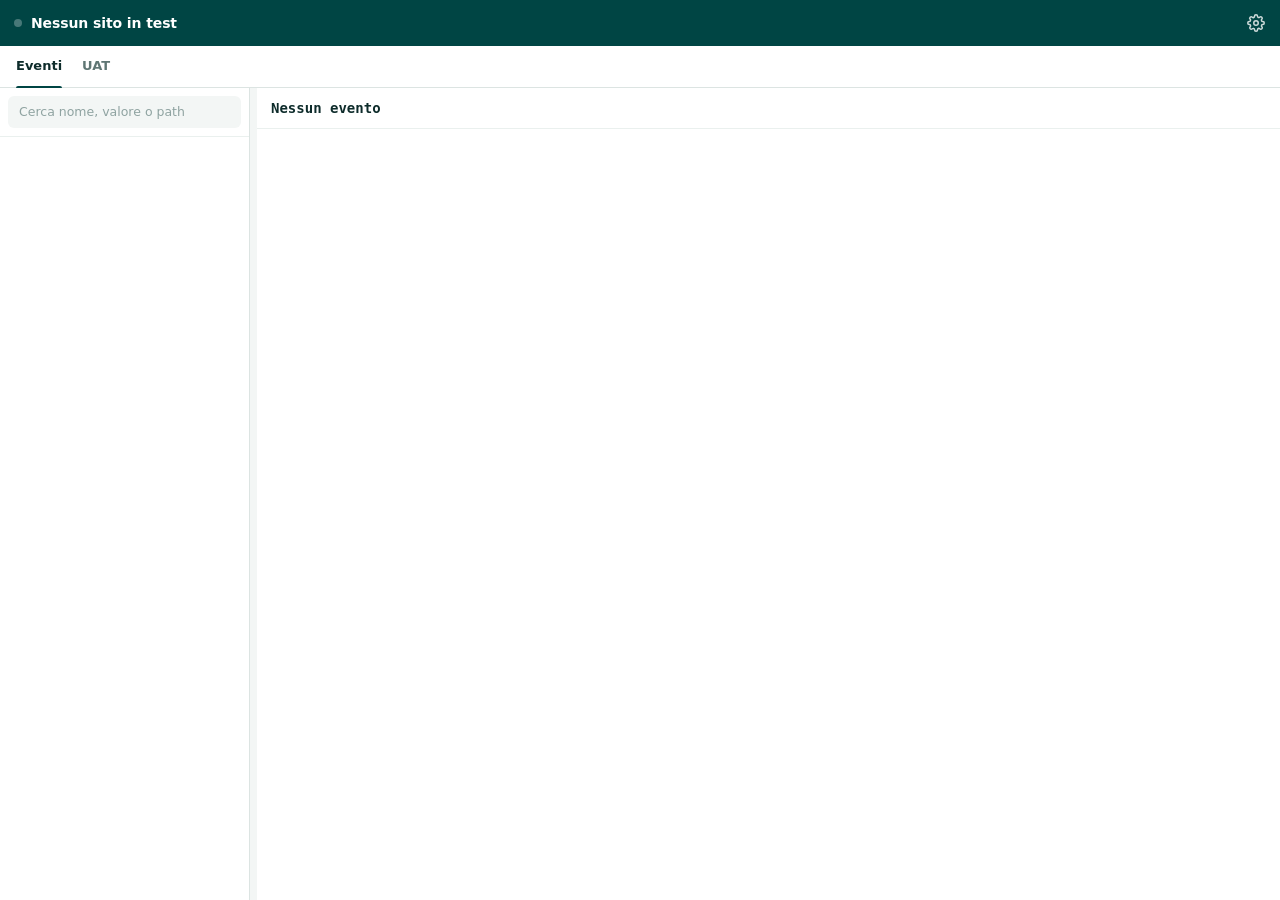
<file: index.html>
<!DOCTYPE html>
<html lang="it">
  <head>
    <meta charset="UTF-8" />
    <meta name="viewport" content="width=device-width, initial-scale=1.0" />
    <title>DataLayer Checker Revamp</title>
    <script src="scripts/popupboot.js"></script>
    <link rel="stylesheet" href="gstyle.css" />
  </head>
  <body>
    <div class="app">
      <header class="app-header">
        <div id="target-bar" class="target">
          <span class="target-dot" aria-hidden="true"></span>
          <button id="target-host" class="target-host" type="button">Nessun sito in test</button>
          <span id="injector-chip" class="status-dot is-hidden" role="status" aria-label="Stato del container iniettato"></span>
          <button id="target-unpin" class="target-unpin is-hidden" type="button" title="Chiudi la sessione: smetti di testare e azzera gli eventi raccolti" aria-label="Chiudi la sessione">
            <svg viewBox="0 0 24 24" fill="none" stroke="currentColor" stroke-width="2.2" stroke-linecap="round" aria-hidden="true"><path d="M6 6l12 12M18 6L6 18" /></svg>
          </button>
        </div>
        <div class="header-actions">
          <button id="settings-toggle" class="icon-btn" type="button" title="Impostazioni" aria-label="Impostazioni">
            <svg viewBox="0 0 24 24" fill="none" stroke="currentColor" stroke-width="2" stroke-linecap="round" stroke-linejoin="round" aria-hidden="true">
              <circle cx="12" cy="12" r="3" />
              <path d="M19.4 15a1.65 1.65 0 0 0 .33 1.82l.06.06a2 2 0 1 1-2.83 2.83l-.06-.06a1.65 1.65 0 0 0-1.82-.33 1.65 1.65 0 0 0-1 1.51V21a2 2 0 1 1-4 0v-.09A1.65 1.65 0 0 0 9 19.4a1.65 1.65 0 0 0-1.82.33l-.06.06a2 2 0 1 1-2.83-2.83l.06-.06a1.65 1.65 0 0 0 .33-1.82 1.65 1.65 0 0 0-1.51-1H3a2 2 0 1 1 0-4h.09A1.65 1.65 0 0 0 4.6 9a1.65 1.65 0 0 0-.33-1.82l-.06-.06a2 2 0 1 1 2.83-2.83l.06.06a1.65 1.65 0 0 0 1.82.33H9a1.65 1.65 0 0 0 1-1.51V3a2 2 0 1 1 4 0v.09a1.65 1.65 0 0 0 1 1.51 1.65 1.65 0 0 0 1.82-.33l.06-.06a2 2 0 1 1 2.83 2.83l-.06.06a1.65 1.65 0 0 0-.33 1.82V9a1.65 1.65 0 0 0 1.51 1H21a2 2 0 1 1 0 4h-.09a1.65 1.65 0 0 0-1.51 1z" />
            </svg>
          </button>
        </div>
      </header>

      <div id="target-pin-strip" class="pin-strip is-hidden">
        <button id="target-pin" class="pin-btn" type="button">Testa questa tab</button>
      </div>

      <nav class="toolbar">
        <div class="tabs" role="tablist">
          <button class="tab-btn active" type="button" data-view="events" role="tab" aria-selected="true">Eventi</button>
          <button class="tab-btn" type="button" data-view="uat" role="tab" aria-selected="false">UAT</button>
        </div>
        <div id="env-select" class="seg is-hidden" role="group" aria-label="Ambiente da visualizzare">
          <button type="button" class="seg-btn" data-env="top_frame" title="dataLayer della pagina (T)">Top <span class="seg-count is-hidden" data-frame="top">0</span></button>
          <button type="button" class="seg-btn" data-env="iframe" title="dataLayer dei Shopify Custom Pixel (P)">Pixel <span class="seg-count is-hidden" data-frame="pixel">0</span></button>
        </div>
      </nav>

      <main id="events-view" class="view split-view">
        <aside class="events-sidebar">
          <div class="search-wrap">
            <input id="events-search" class="search-input" type="search" placeholder="Cerca nome, valore o path" autocomplete="off" spellcheck="false" aria-label="Cerca per nome, valore o path" />
            <button id="search-clear" class="search-clear is-hidden" type="button" title="Pulisci ricerca" aria-label="Pulisci ricerca">✕</button>
          </div>
          <div id="events-list" class="events-list"></div>
        </aside>

        <div id="events-split" class="split" role="separator" tabindex="0" aria-label="Ridimensiona la lista eventi" title="Trascina per ridimensionare"></div>

        <section class="detail">
          <div class="detail-head">
            <div class="detail-title-wrap">
              <span id="detail-name" class="detail-name">Nessun evento</span>
              <span id="detail-time" class="detail-time"></span>
            </div>
            <span id="detail-index" class="detail-index is-hidden">–</span>
            <button id="copy-push" class="btn btn-quiet is-hidden" type="button" title="Copia nel formato per Google Sheets">Copia</button>
          </div>
          <div id="containers-strip" class="containers-strip is-hidden"></div>
          <div id="detail-body" class="detail-body">
            <div id="empty-state" class="empty-state"></div>
            <div id="detail-json" class="json is-hidden"></div>
          </div>
        </section>
      </main>

      <main id="uat-view" class="view is-hidden">
        <div class="uat-scroll">
          <div class="uat-add">
            <label class="field-label" for="collect-input">Eventi da verificare</label>
            <div class="collect-input-row">
              <input id="collect-input" class="text-input" type="text" placeholder="Incolla la colonna DataLayer TO BE" autocomplete="off" spellcheck="false" />
              <button id="collect-add" class="btn btn-dark" type="button">Aggiungi</button>
            </div>
            <p id="collect-parsed" class="field-hint is-hidden"></p>
          </div>
          <div class="uat-progress">
            <p id="collect-summary" class="collect-summary"></p>
            <div class="progress" aria-hidden="true"><span id="collect-bar"></span></div>
          </div>
          <div id="collect-list" class="collect-list"></div>
        </div>
        <footer class="view-foot">
          <button id="collect-clear" class="btn btn-quiet danger" type="button">Azzera</button>
          <button id="collect-copy" class="btn btn-dark" type="button">Copia UAT</button>
        </footer>
      </main>

      <main id="settings-view" class="view is-hidden">
        <div class="settings-scroll">
          <section class="setting">
            <button class="setting-row" type="button" id="uimode-row" aria-expanded="false" aria-controls="uimode-body">
              <span class="setting-title">Apertura</span>
              <span class="setting-value" id="uimode-value">Popup</span>
              <svg class="chevron" viewBox="0 0 24 24" fill="none" stroke="currentColor" stroke-width="2.2" stroke-linecap="round" aria-hidden="true"><path d="M6 9l6 6 6-6" /></svg>
            </button>
            <div class="setting-body" id="uimode-body" hidden>
              <div class="radio-list">
                <label class="radio"><input type="radio" name="uimode" value="popup" /><span>Popup</span></label>
                <label class="radio" id="uimode-sidepanel"><input type="radio" name="uimode" value="sidepanel" /><span>Pannello laterale</span></label>
                <label class="radio"><input type="radio" name="uimode" value="tab" /><span>Nuova tab</span></label>
              </div>
              <p id="uimode-note" class="setting-note is-hidden"></p>
            </div>
          </section>

          <section class="setting">
            <div class="setting-row static">
              <span class="setting-title">GTM Injector</span>
              <label class="switch" title="Carica il container nella pagina">
                <input type="checkbox" id="injector-toggle" />
                <span class="slider"></span>
              </label>
              <button class="disclosure" type="button" id="injector-row" aria-expanded="false" aria-controls="injector-body" aria-label="Impostazioni avanzate del container">
                <svg class="chevron" viewBox="0 0 24 24" fill="none" stroke="currentColor" stroke-width="2.2" stroke-linecap="round" aria-hidden="true"><path d="M6 9l6 6 6-6" /></svg>
              </button>
            </div>
            <div class="setting-body" id="injector-body" hidden>
              <div class="setting-line">
                <span>Container</span>
                <select id="injector-container" class="mini-select" aria-label="Container da iniettare"></select>
                <input id="injector-manual" class="mini-input is-hidden" type="text" inputmode="latin" autocomplete="off" spellcheck="false" placeholder="GTM-XXXX" aria-label="Container da iniettare a mano" />
              </div>
              <div class="setting-line">
                <span>Collega a Tag Assistant</span>
                <label class="switch" title="Il container iniettato si dichiara in debug">
                  <input type="checkbox" id="injector-ta" />
                  <span class="slider"></span>
                </label>
              </div>
            </div>
          </section>

          <section class="setting">
            <div class="setting-row static">
              <span class="setting-title">Rispecchia pixel sul Top</span>
              <label class="switch" title="Gli eventi del pixel arrivano nel dataLayer della pagina">
                <input type="checkbox" id="mirror-toggle" />
                <span class="slider"></span>
              </label>
              <button class="disclosure" type="button" id="mirror-row" aria-expanded="false" aria-controls="mirror-body" aria-label="Impostazioni del ponte">
                <svg class="chevron" viewBox="0 0 24 24" fill="none" stroke="currentColor" stroke-width="2.2" stroke-linecap="round" aria-hidden="true"><path d="M6 9l6 6 6-6" /></svg>
              </button>
            </div>
            <div class="setting-body" id="mirror-body" hidden>
              <div class="setting-line">
                <span>Eventi</span>
                <select id="mirror-scope" class="mini-select" aria-label="Eventi da rispecchiare">
                  <option value="solo-checkout">Solo checkout e ordini</option>
                  <option value="sempre">Tutte le pagine</option>
                </select>
              </div>
            </div>
          </section>
        </div>
        <footer class="view-foot">
          <span id="app-version" class="app-version" title="Versione caricata in questo browser"></span>
        </footer>
      </main>

      <div id="toast" class="toast">Salvato</div>
    </div>
    <script type="module" src="ui/main.js"></script>
  </body>
</html>
</file>
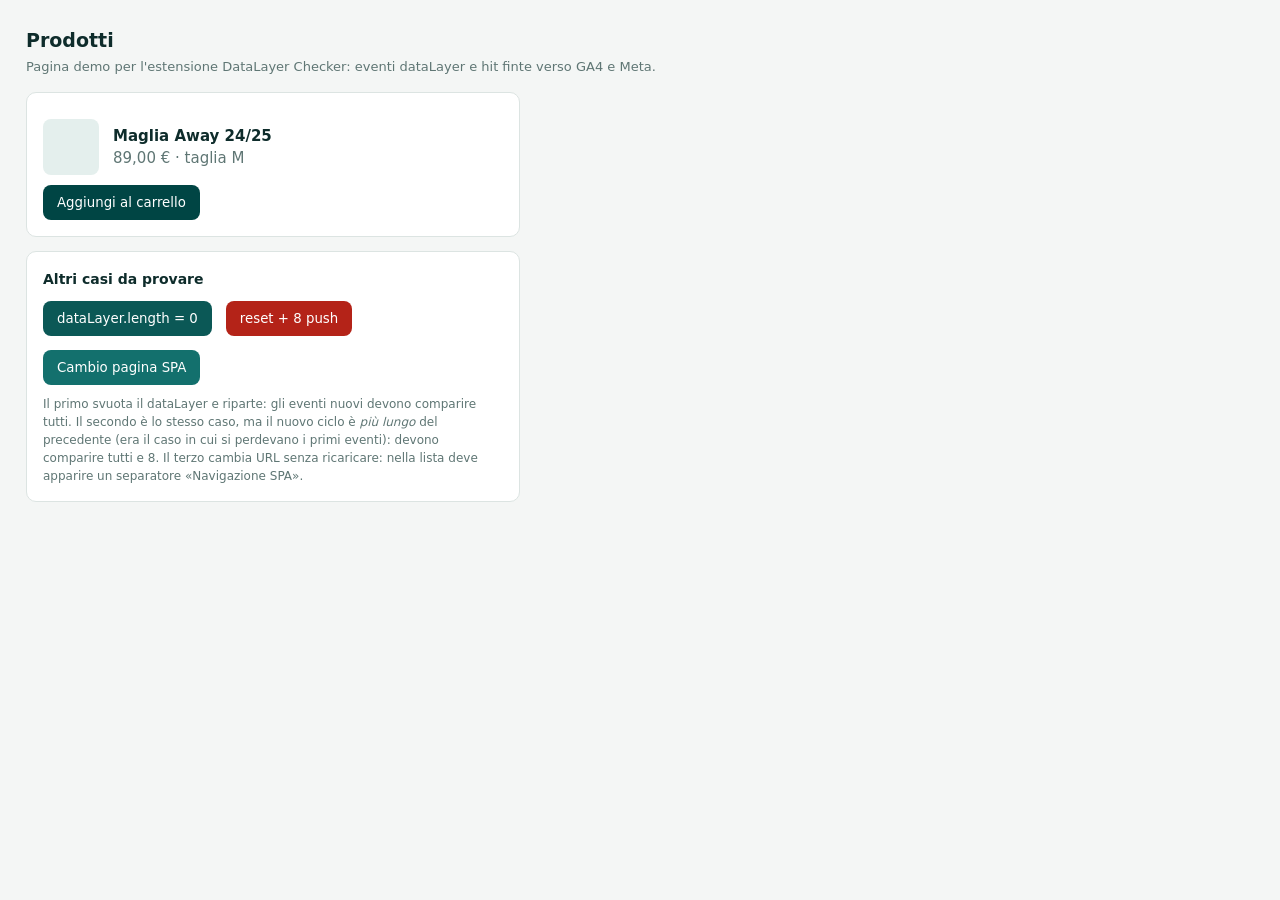
<file: docs/demo/index.html>
<!DOCTYPE html>
<html lang="it"><head><meta charset="utf-8"><title>Demo shop — DataLayer Checker</title>
<style>
  body{font:15px/1.5 system-ui;margin:0;padding:26px;background:#f4f6f5;color:#0e2c2b}
  h1{font-size:19px;margin:0 0 2px} .sub{color:#5f7674;margin:0 0 16px;font-size:13px}
  .card{background:#fff;border:1px solid #dce4e2;border-radius:10px;padding:16px;max-width:460px}
  .row{display:flex;align-items:center;gap:14px;margin-top:10px}
  .thumb{width:56px;height:56px;border-radius:8px;background:#e4efed}
  button{font:600 14px/1 inherit;font-family:system-ui;padding:10px 14px;border-radius:8px;border:0;background:#004544;color:#fff;cursor:pointer}
</style></head>
<body>
<h1>Prodotti</h1><p class="sub">Pagina demo per l'estensione DataLayer Checker: eventi dataLayer e hit finte verso GA4 e Meta.</p>
<div class="card">
  <div class="row"><div class="thumb"></div>
    <div><strong>Maglia Away 24/25</strong><div style="color:#5f7674">89,00 € · taglia M</div></div>
  </div>
  <div class="row"><button id="add">Aggiungi al carrello</button></div>
</div>
<div class="card" style="margin-top:14px;max-width:460px">
  <strong style="font-size:14px">Altri casi da provare</strong>
  <div class="row" style="flex-wrap:wrap">
    <button id="reset" style="background:#0b5856">dataLayer.length = 0</button>
    <button id="reset-long" style="background:#b42318">reset + 8 push</button>
    <button id="spa" style="background:#13706d">Cambio pagina SPA</button>
  </div>
  <p class="sub" style="margin:10px 0 0;font-size:12px">Il primo svuota il dataLayer e riparte: gli eventi nuovi devono comparire tutti. Il secondo è lo stesso caso, ma il nuovo ciclo è <em>più lungo</em> del precedente (era il caso in cui si perdevano i primi eventi): devono comparire tutti e 8. Il terzo cambia URL senza ricaricare: nella lista deve apparire un separatore &laquo;Navigazione SPA&raquo;.</p>
</div>
<script>
  window.dataLayer = window.dataLayer || [];
  window.dataLayer.push({event:"gtm.js","gtm.start":Date.now(),"gtm.uniqueEventId":1});
  window.dataLayer.push({event:"page_view",page_type:"product",currency:"EUR"});
  window.dataLayer.push({event:"view_item",ecommerce:{currency:"EUR",value:89,items:[{item_id:"MAG-001",item_name:"Maglia Away 24/25",price:89,quantity:1}]}});
  var n = 4;
  function ga(name){ new Image().src = "https://www.google-analytics.com/g/collect?v=2&tid=G-DEMO123&en=" + name + "&ep.page_type=product"; }
  function meta(name, value){ new Image().src = "https://www.facebook.com/tr/?id=1234567890&ev=" + name + "&cd[value]=" + value; }
  ga("page_view"); meta("ViewContent", 89);
  document.getElementById("add").addEventListener("click", function () {
    window.dataLayer.push({event:"add_to_cart","gtm.uniqueEventId":n++,ecommerce:{currency:"EUR",value:89,items:[{item_id:"MAG-001",item_name:"Maglia Away 24/25",price:89,quantity:1}]}});
    window.dataLayer.push({event:"dl_view_cart",page_type:"cart"});
    ga("add_to_cart"); meta("AddToCart", 89);
    document.getElementById("add").textContent = "Aggiunto";
  });
  document.getElementById("reset").addEventListener("click", function () {
    window.dataLayer.length = 0;
    window.dataLayer.push({event:"gtm.js","gtm.start":Date.now(),"gtm.uniqueEventId":90});
    window.dataLayer.push({event:"page_view",page_type:"cart",currency:"EUR"});
    window.dataLayer.push({event:"begin_checkout",ecommerce:{currency:"EUR",value:89}});
  });
  document.getElementById("reset-long").addEventListener("click", function () {
    // Nuovo ciclo più lungo del precedente: la lunghezza cresce, quindi non basta contare gli
    // elementi per capire che l'array è stato svuotato. Tutti e 8 gli eventi devono comparire.
    window.dataLayer.length = 0;
    ["gtm.js", "page_view", "dl_a", "dl_b", "dl_c", "dl_d", "dl_e", "dl_f"].forEach(function (name, k) {
      var payload = { event: name, "gtm.uniqueEventId": 200 + k };
      if (name === "gtm.js") payload["gtm.start"] = Date.now();
      window.dataLayer.push(payload);
    });
  });
  document.getElementById("spa").addEventListener("click", function () {
    history.pushState({}, "", "/carrello");
    window.dataLayer.push({event:"dl_view_cart",page_type:"cart"});
  });
</script>
</body></html>
</file>
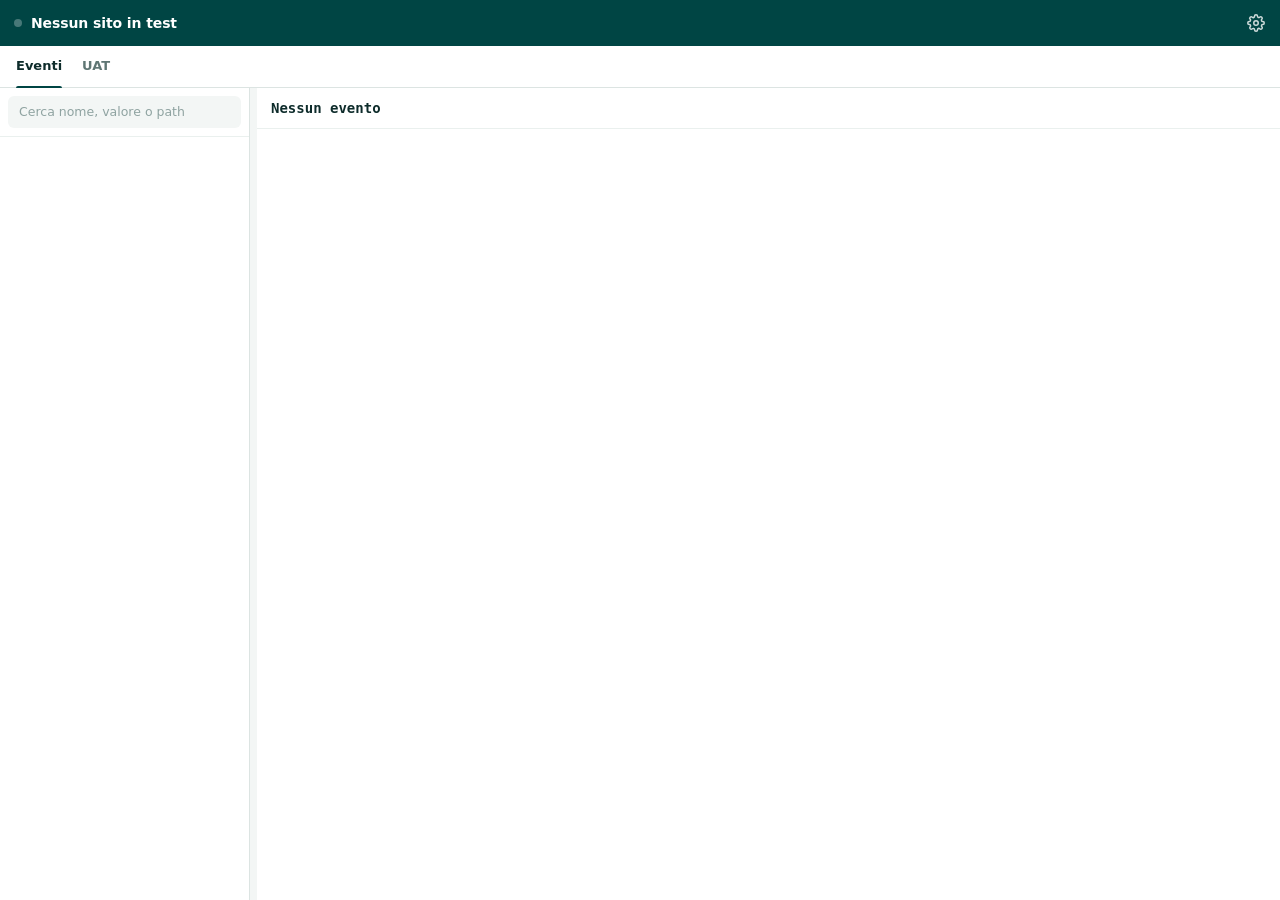
<file: options.html>
<!DOCTYPE html>
<html lang="it">
  <head>
    <meta charset="UTF-8" />
    <title>DataLayer Checker Revamp</title>
    <!--
      Pagina delle opzioni: è la via di rientro quando l'apertura scelta non funziona più.
      Da chrome://extensions → Dettagli → Opzioni estensione si arriva sempre qui, e da qui
      alla UI vera, dove si può rimettere l'apertura su popup. Prima l'unico modo era
      rimuovere e ricaricare l'estensione.
    -->
    <meta http-equiv="refresh" content="0;url=index.html?options=1" />
  </head>
  <body>
    <p>Apertura dell'estensione…</p>
  </body>
</html>
</file>
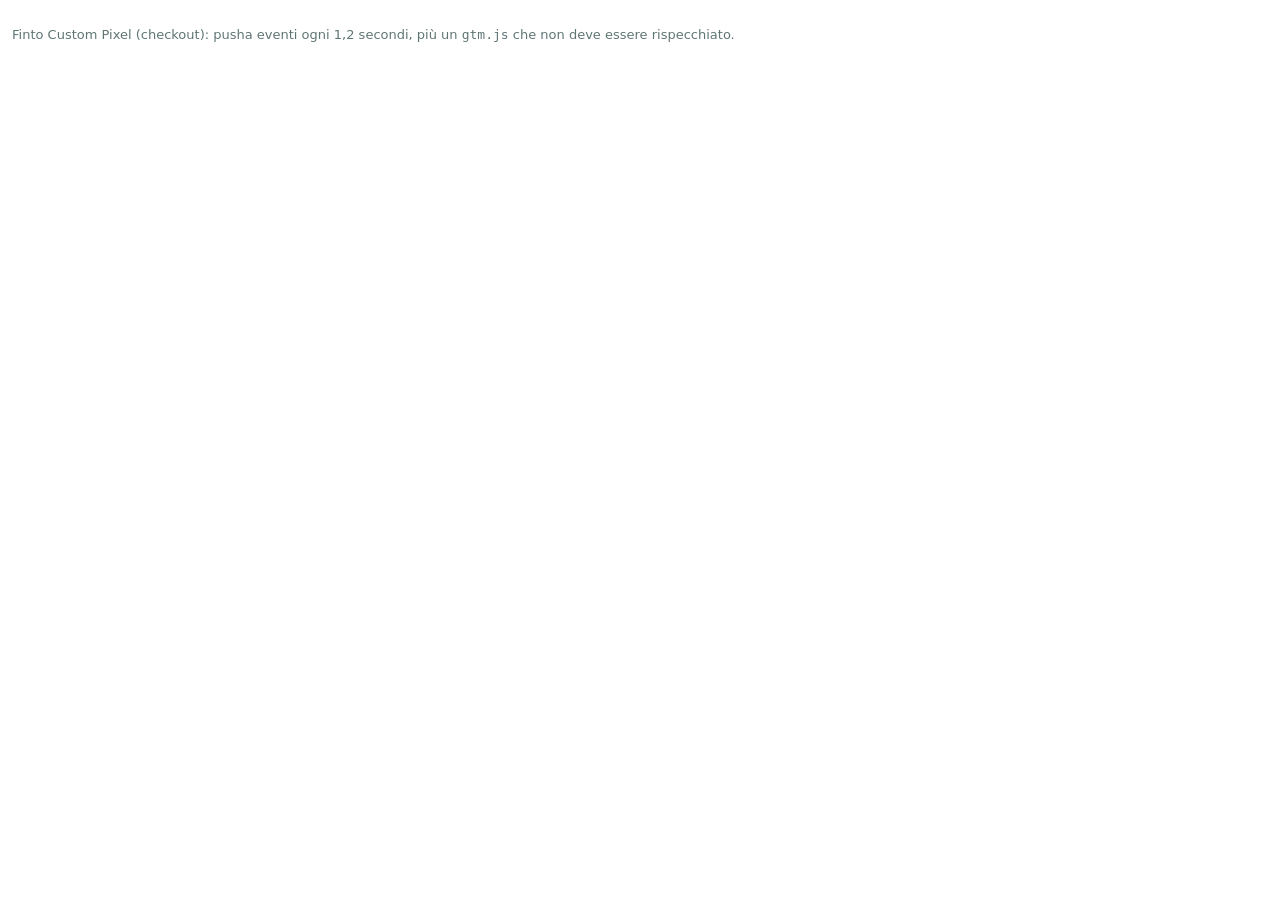
<file: docs/demo/sandbox/modern/checkouts/demo/pixel.html>
<!DOCTYPE html>
<html lang="it">
  <head>
    <meta charset="UTF-8" />
    <title>Finto Custom Pixel — checkout</title>
    <style>
      body { font: 13px/1.5 system-ui; margin: 0; padding: 12px; color: #5f7674; }
    </style>
  </head>
  <body>
    <p>Finto Custom Pixel (checkout): pusha eventi ogni 1,2 secondi, più un <code>gtm.js</code> che non deve essere rispecchiato.</p>
    <script>
      window.dataLayer = window.dataLayer || [];
      // Come un pixel vero che carica GTM: da qui l'injector capisce quale container iniettare.
      window.google_tag_manager = window.google_tag_manager || { "GTM-PIXEL1": {} };
      // Ciclo di vita di un container che gira nel sandbox: il ponte deve scartarlo.
      window.dataLayer.push({ event: "gtm.js", "gtm.start": Date.now(), "gtm.uniqueEventId": 1 });
      window.dataLayer.push({
        event: "checkout_started",
        "gtm.uniqueEventId": 2,
        checkout: { currencyCode: "EUR", totalPrice: { amount: 89 } },
      });
      var n = 3;
      setInterval(function () {
        window.dataLayer.push({
          event: "begin_checkout",
          "gtm.uniqueEventId": n++,
          ecommerce: { currency: "EUR", value: 89, items: [{ item_id: "MAG-001", quantity: 1 }] },
        });
      }, 1200);
    </script>
  </body>
</html>
</file>
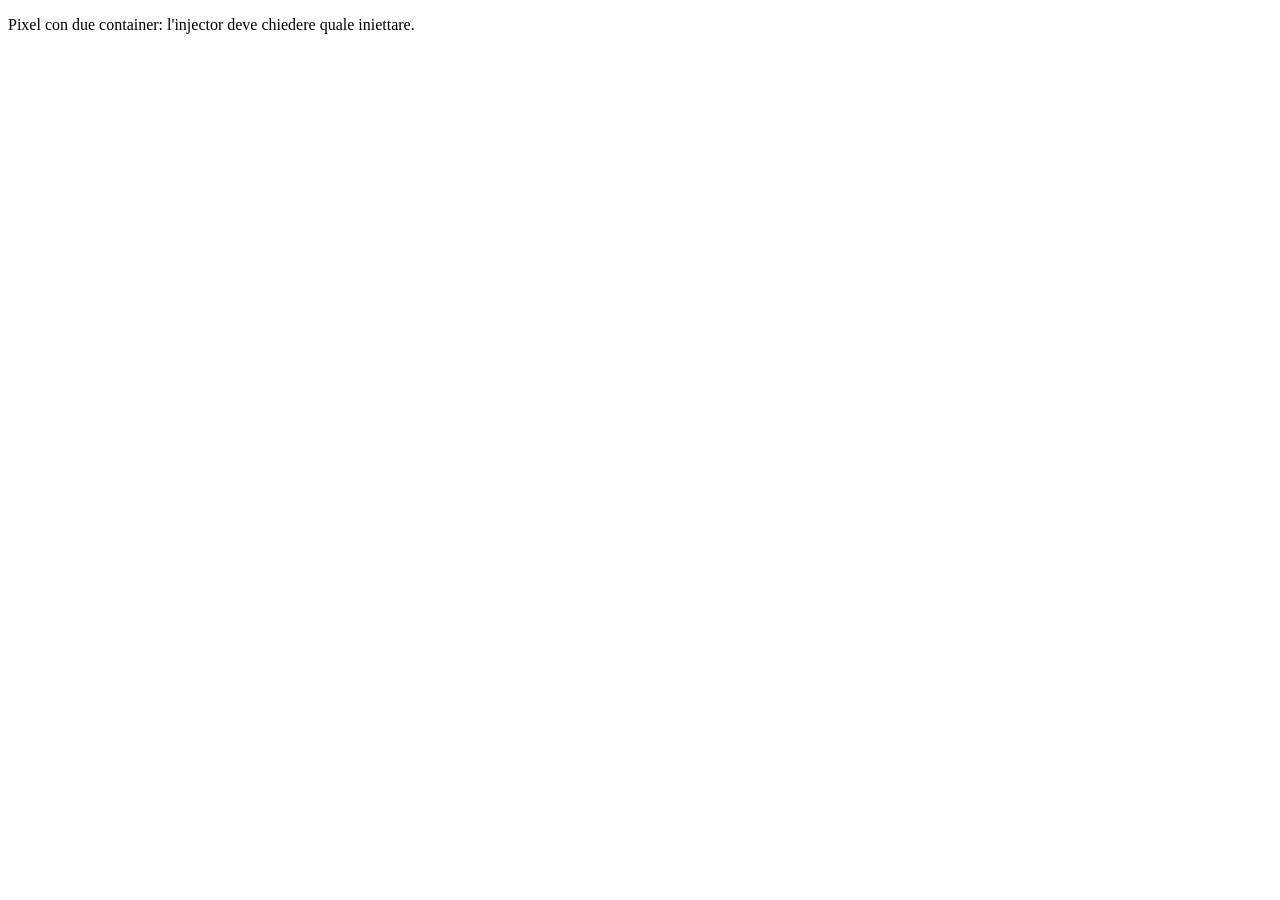
<file: docs/demo/sandbox/modern/checkouts/due/pixel.html>
<!DOCTYPE html>
<html lang="it">
  <head>
    <meta charset="UTF-8" />
    <title>Finto Custom Pixel — due container</title>
  </head>
  <body>
    <p>Pixel con due container: l'injector deve chiedere quale iniettare.</p>
    <script>
      window.dataLayer = window.dataLayer || [];
      window.google_tag_manager = { "GTM-PIXEL1": {}, "GTM-PIXEL2": {} };
      window.dataLayer.push({ event: "checkout_started", checkout: { totalPrice: { amount: 10 } } });
    </script>
  </body>
</html>
</file>
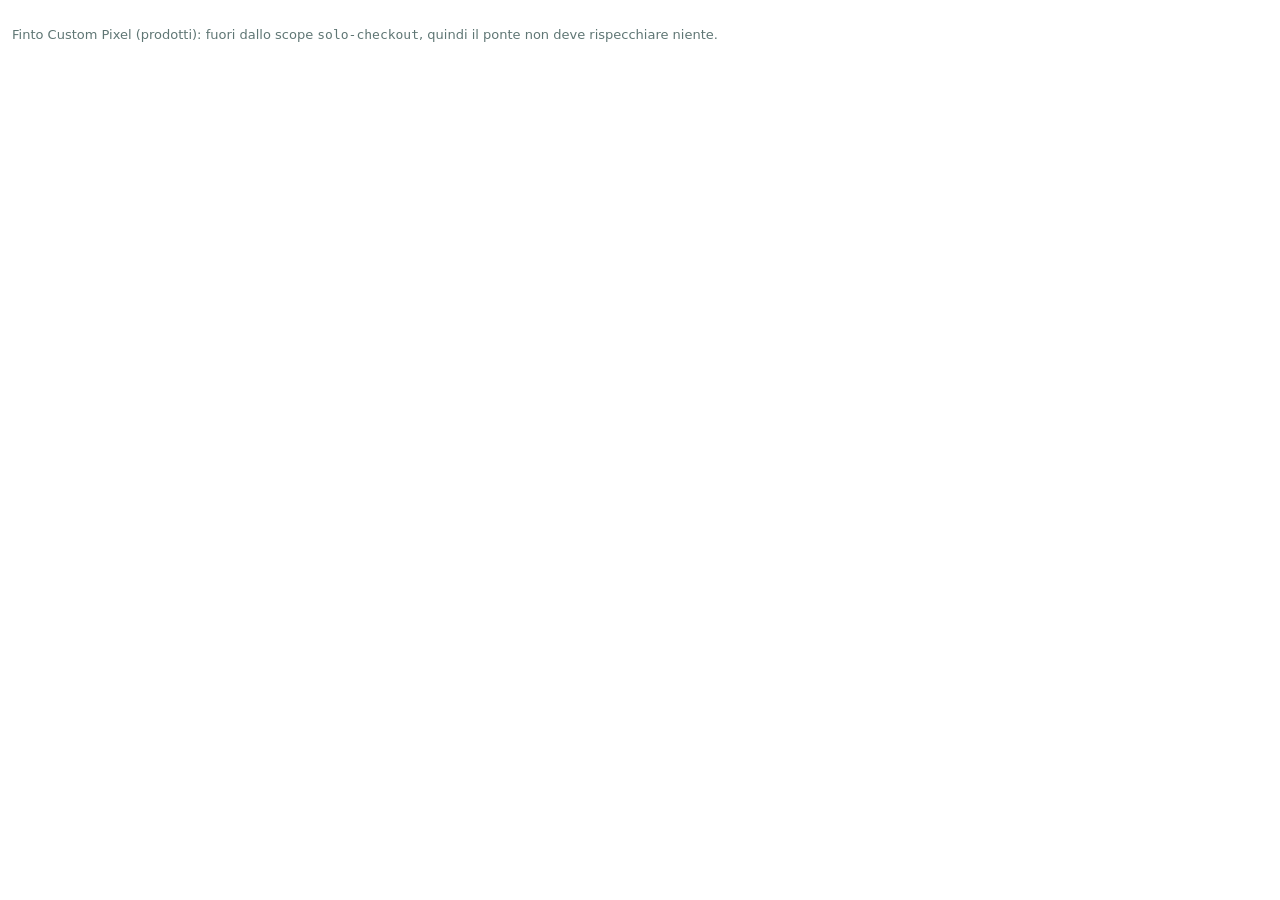
<file: docs/demo/sandbox/modern/products/demo/pixel.html>
<!DOCTYPE html>
<html lang="it">
  <head>
    <meta charset="UTF-8" />
    <title>Finto Custom Pixel — prodotti</title>
    <style>
      body { font: 13px/1.5 system-ui; margin: 0; padding: 12px; color: #5f7674; }
    </style>
  </head>
  <body>
    <p>Finto Custom Pixel (prodotti): fuori dallo scope <code>solo-checkout</code>, quindi il ponte non deve rispecchiare niente.</p>
    <script>
      window.dataLayer = window.dataLayer || [];
      window.dataLayer.push({ event: "product_viewed", "gtm.uniqueEventId": 1, product: { id: "MAG-001" } });
      setInterval(function () {
        window.dataLayer.push({ event: "product_viewed", product: { id: "MAG-001" } });
      }, 1200);
    </script>
  </body>
</html>
</file>
<file: gstyle.css>
/* DataLayer Checker Plus
   Un registro dei push del dataLayer: neutri freddi, verde petrolio del brand,
   lime solo per ciò che è "vivo" (cattura attiva, azione principale). */

:root {
    --teal: #004544;
    --teal-2: #0b5856;
    --teal-3: #13706d;
    --signal: #cdff00;
    --paper: #f3f6f5;
    --surface: #ffffff;
    --surface-2: #fafcfb;
    --line: #dce4e2;
    --line-2: #eaf0ee;
    --ink: #0e2c2b;
    --muted: #5f7674;
    --faint: #8fa3a1;
    --tint: #e4efed;
    --ok: #19774f;
    --wait: #9a5b00;
    --danger: #b42318;
    --violet: #5b3fb8;

    --sans: system-ui, -apple-system, "Segoe UI", Roboto, Helvetica, Arial, sans-serif;
    --mono: ui-monospace, "SF Mono", "JetBrains Mono", Menlo, Consolas, monospace;

    --r-sm: 6px;
    --r: 9px;
}

* {
    box-sizing: border-box;
}

html,
body {
    margin: 0;
    padding: 0;
    width: 100%;
    height: 100%;
    min-width: 320px;
}

body {
    font-family: var(--sans);
    font-size: 13px;
    line-height: 1.45;
    color: var(--ink);
    background: var(--paper);
    -webkit-font-smoothing: antialiased;
}

button,
input,
textarea {
    font: inherit;
    color: inherit;
}

button {
    cursor: pointer;
}

button:disabled {
    cursor: not-allowed;
}

:focus-visible {
    outline: 2px solid var(--teal-3);
    outline-offset: 2px;
}

.is-hidden {
    display: none !important;
}

.app {
    display: flex;
    flex-direction: column;
    width: 100%;
    height: 100vh;
    overflow: hidden;
}

/* ---------- Header: il sito in test ---------- */
.app-header {
    flex: 0 0 auto;
    display: flex;
    align-items: center;
    gap: 10px;
    min-height: 46px;
    padding: 0 8px 0 14px;
    background: var(--teal);
    color: #fff;
}

.app-header :focus-visible {
    outline-color: var(--signal);
}

.target {
    flex: 1 1 auto;
    min-width: 0;
    display: flex;
    align-items: center;
    gap: 9px;
}

.target-dot {
    flex: 0 0 auto;
    width: 8px;
    height: 8px;
    border-radius: 50%;
    background: rgba(255, 255, 255, 0.28);
}

.target.is-live .target-dot {
    background: var(--signal);
    box-shadow: 0 0 0 0 rgba(205, 255, 0, 0.6);
    animation: live 2.4s ease-out infinite;
}

.target.is-waiting .target-dot {
    background: #f0b44c;
}

@keyframes live {
    0% {
        box-shadow: 0 0 0 0 rgba(205, 255, 0, 0.55);
    }
    70%,
    100% {
        box-shadow: 0 0 0 7px rgba(205, 255, 0, 0);
    }
}

.target-host {
    min-width: 0;
    border: 0;
    background: none;
    padding: 4px 0;
    font-size: 14px;
    font-weight: 650;
    letter-spacing: -0.1px;
    color: #fff;
    white-space: nowrap;
    overflow: hidden;
    text-overflow: ellipsis;
    text-align: left;
}

.target-host:not(:disabled):hover {
    text-decoration: underline;
    text-decoration-color: rgba(255, 255, 255, 0.4);
    text-underline-offset: 3px;
}

.target-host:disabled {
    cursor: default;
}

.target.is-empty .target-host {
    color: rgba(255, 255, 255, 0.62);
    font-weight: 500;
}

.target-unpin {
    flex: 0 0 auto;
    display: grid;
    place-items: center;
    width: 24px;
    height: 24px;
    border: 0;
    border-radius: var(--r-sm);
    background: none;
    color: rgba(255, 255, 255, 0.55);
}

.target-unpin svg {
    width: 13px;
    height: 13px;
}

.target-unpin:hover {
    background: rgba(255, 255, 255, 0.12);
    color: #fff;
}

/* Primo click sulla ✕: il pulsante si accende e aspetta il secondo click. */
.target-unpin.is-armed {
    background: var(--danger);
    color: #fff;
}

.header-actions {
    flex: 0 0 auto;
    display: flex;
    align-items: center;
    gap: 6px;
}

.icon-btn {
    display: grid;
    place-items: center;
    width: 32px;
    height: 32px;
    border: 0;
    border-radius: var(--r);
    background: none;
    color: rgba(255, 255, 255, 0.8);
}

.icon-btn svg {
    width: 18px;
    height: 18px;
}

.icon-btn:hover {
    background: rgba(255, 255, 255, 0.12);
    color: #fff;
}

.app.is-settings #settings-toggle {
    background: rgba(255, 255, 255, 0.16);
    color: #fff;
}

.status-dot {
    flex: 0 0 auto;
    width: 8px;
    height: 8px;
    border-radius: 50%;
    background: var(--faint);
}

.status-dot.chip-on {
    background: var(--signal);
}

.status-dot.chip-warn {
    background: var(--wait);
}

.status-dot.chip-off {
    background: var(--faint);
}

.chip {
    padding: 3px 8px;
    border-radius: 999px;
    font-size: 11px;
    font-weight: 650;
    white-space: nowrap;
}

.chip.chip-on {
    background: var(--signal);
    color: var(--teal);
}

.chip.chip-warn {
    background: #f0b44c;
    color: #3d2400;
}

/* ---------- Proposta "Testa / Passa a" (continua l'header) ---------- */
.pin-strip {
    flex: 0 0 auto;
    padding: 0 14px 10px;
    background: var(--teal);
}

.pin-btn {
    width: 100%;
    padding: 8px 12px;
    border: 0;
    border-radius: var(--r);
    background: var(--signal);
    color: var(--teal);
    font-weight: 700;
    text-align: center;
    white-space: nowrap;
    overflow: hidden;
    text-overflow: ellipsis;
}

.pin-btn:hover {
    filter: brightness(0.96);
}

.pin-strip.is-switch .pin-btn {
    background: rgba(255, 255, 255, 0.1);
    color: #fff;
    font-weight: 600;
    box-shadow: inset 0 0 0 1px rgba(255, 255, 255, 0.22);
}

.pin-strip.is-switch .pin-btn:hover {
    background: rgba(255, 255, 255, 0.16);
    filter: none;
}

/* ---------- Toolbar: tab + ambiente ---------- */
.toolbar {
    flex: 0 0 auto;
    display: flex;
    align-items: stretch;
    justify-content: space-between;
    gap: 10px;
    padding: 0 10px 0 6px;
    background: var(--surface);
    border-bottom: 1px solid var(--line);
}

.tabs {
    display: flex;
}

.tab-btn {
    position: relative;
    display: flex;
    align-items: center;
    gap: 6px;
    padding: 11px 10px;
    border: 0;
    background: none;
    color: var(--muted);
    font-weight: 600;
}

.tab-btn:hover {
    color: var(--ink);
}

.tab-btn.active {
    color: var(--ink);
}

.tab-btn.active::after {
    content: "";
    position: absolute;
    left: 10px;
    right: 10px;
    bottom: -1px;
    height: 2px;
    border-radius: 2px 2px 0 0;
    background: var(--teal);
}

.seg {
    align-self: center;
    display: inline-flex;
    padding: 2px;
    gap: 2px;
    border-radius: 8px;
    background: var(--paper);
    box-shadow: inset 0 0 0 1px var(--line);
}

.seg-btn {
    display: flex;
    align-items: center;
    gap: 5px;
    padding: 3px 9px;
    border: 0;
    border-radius: 6px;
    background: none;
    color: var(--muted);
    font-size: 12px;
    font-weight: 600;
}

.seg-btn:hover {
    color: var(--ink);
}

.seg-btn.active {
    background: var(--teal);
    color: #fff;
}

.seg-count {
    font-family: var(--mono);
    font-size: 10.5px;
    font-weight: 500;
    opacity: 0.75;
}

/* ---------- Viste ---------- */
.view {
    flex: 1 1 auto;
    min-height: 0;
    display: flex;
    flex-direction: column;
}

.view-title {
    margin: 2px 2px 12px;
    font-size: 15px;
    font-weight: 700;
}

.view-foot {
    flex: 0 0 auto;
    display: flex;
    justify-content: flex-end;
    align-items: center;
    gap: 8px;
    padding: 10px 14px;
    background: var(--surface);
    border-top: 1px solid var(--line);
}

/* Versione del build: sta a sinistra, i pulsanti restano a destra. */
.app-version {
    margin-right: auto;
    color: var(--muted);
    font-size: 11px;
    letter-spacing: 0.02em;
    white-space: nowrap;
}

/* ---------- Separatore lista / dettaglio ----------
   Nel pannello stretto le due parti sono impilate e si trascina in verticale; in una finestra
   larga la lista sta a sinistra e si trascina in orizzontale. Il cursore a due frecce compare
   solo sul separatore, quindi non interferisce con la selezione del testo. */
#events-split {
    flex: 0 0 auto;
    position: relative;
    z-index: 2;
    background: transparent;
    transition: background-color 0.12s ease;
}

#events-split:hover,
#events-split:focus-visible,
#events-split.is-dragging {
    background: var(--teal-3);
    outline: none;
}

/* Durante il trascinamento non si seleziona testo per sbaglio. */
body.is-splitting {
    user-select: none;
}

@media (max-width: 620px) {
    #events-split {
        width: 100%;
        height: 7px;
        cursor: row-resize;
    }
}

@media (min-width: 621px) {
    #events-split {
        width: 7px;
        align-self: stretch;
        cursor: col-resize;
    }
}

/* ---------- Pulsanti e campi ---------- */
.btn {
    display: inline-flex;
    align-items: center;
    justify-content: center;
    padding: 7px 14px;
    border: 0;
    border-radius: var(--r);
    font-weight: 650;
    white-space: nowrap;
}

.btn-dark {
    background: var(--teal);
    color: #fff;
}

.btn-dark:hover:not(:disabled) {
    background: var(--teal-2);
}

.btn-quiet {
    padding: 5px 10px;
    background: var(--surface);
    color: var(--ink);
    box-shadow: inset 0 0 0 1px var(--line);
    font-weight: 600;
}

.btn-quiet:hover:not(:disabled) {
    background: var(--paper);
}

.btn.danger {
    color: var(--danger);
}

.btn:disabled {
    opacity: 0.4;
}

.field-label {
    display: block;
    margin: 0 0 6px;
    font-size: 12px;
    font-weight: 650;
    color: var(--muted);
}

.field-hint {
    margin: 6px 0 0;
    font-size: 12px;
    color: var(--muted);
}

.text-input {
    width: 100%;
    padding: 8px 10px;
    border: 1px solid var(--line);
    border-radius: var(--r);
    background: var(--surface);
    outline: none;
}

.text-input::placeholder {
    color: var(--faint);
}

.text-input:focus {
    border-color: var(--teal-3);
    box-shadow: 0 0 0 3px rgba(19, 112, 109, 0.14);
}

.text-input:disabled {
    background: var(--paper);
    color: var(--faint);
}

.code-input {
    font-family: var(--mono);
    font-size: 12px;
    resize: vertical;
    min-height: 96px;
}

/* ---------- Eventi ---------- */
#events-view {
    flex-direction: row;
}

.events-sidebar {
    flex: 0 0 250px;
    width: 250px;
    min-height: 0;
    display: flex;
    flex-direction: column;
    background: var(--surface);
    border-right: 1px solid var(--line);
}

.search-wrap {
    position: relative;
    padding: 8px;
    border-bottom: 1px solid var(--line-2);
}

.search-input {
    width: 100%;
    padding: 6px 28px 6px 10px;
    border: 1px solid transparent;
    border-radius: var(--r-sm);
    background: var(--paper);
    outline: none;
    font-size: 12.5px;
}

.search-input::-webkit-search-cancel-button {
    display: none;
}

.search-input::placeholder {
    color: var(--faint);
}

.search-input:focus {
    background: var(--surface);
    border-color: var(--teal-3);
}

.search-clear {
    position: absolute;
    top: 50%;
    right: 14px;
    transform: translateY(-50%);
    border: 0;
    background: none;
    color: var(--faint);
    font-size: 12px;
}

.events-list {
    flex: 1 1 auto;
    min-height: 0;
    overflow-y: auto;
    /* Lo scroll anchoring lo gestisce il codice (riga "ancora"): quello del browser lo duplicherebbe. */
    overflow-anchor: none;
    overscroll-behavior: contain;
    padding: 0 0 8px;
}

/* La prima intestazione di navigazione non deve staccare dalla ricerca: il bordo del campo basta. */
.events-list > .nav-divider:first-child,
.events-list > .page-gap:first-child .nav-divider {
    margin-top: 0;
    padding-top: 3px;
}

.event-row {
    position: relative;
    display: grid;
    grid-template-columns: 30px 1fr auto;
    align-items: baseline;
    gap: 6px;
    width: 100%;
    padding: 5px 10px 5px 8px;
    border: 0;
    background: none;
    text-align: left;
}

.event-row:hover {
    background: var(--surface-2);
}

.event-row.active {
    background: var(--tint);
}

.event-row.active::before {
    content: "";
    position: absolute;
    left: 0;
    top: 3px;
    bottom: 3px;
    width: 3px;
    border-radius: 0 3px 3px 0;
    background: var(--teal);
}

.event-num {
    font-family: var(--mono);
    font-size: 11px;
    color: var(--faint);
    text-align: right;
}

.event-name {
    min-width: 0;
    font-family: var(--mono);
    font-size: 12.5px;
    font-weight: 600;
    color: var(--ink);
    white-space: nowrap;
    overflow: hidden;
    text-overflow: ellipsis;
}

.event-time {
    font-family: var(--mono);
    font-size: 10.5px;
    color: var(--faint);
}

.event-row.is-system .event-name {
    font-family: var(--sans);
    font-size: 12px;
    font-weight: 450;
    color: var(--faint);
}

/* Push senza event (dataLayer vecchio: variabili di pagina, messaggi): si leggono, ma non sono
   eventi di business. Monospaziato e in tono medio, non grigio come il rumore di gtm.* */
.event-row.is-data .event-name {
    font-family: var(--mono);
    font-size: 12px;
    font-weight: 500;
    color: var(--muted);
}

.event-row.is-system.active .event-name {
    color: var(--muted);
}

.nav-divider {
    position: sticky;
    top: 0;
    z-index: 1;
    display: flex;
    align-items: baseline;
    gap: 6px;
    margin-top: 6px;
    padding: 5px 10px;
    background: var(--surface);
    border-bottom: 1px solid var(--line-2);
    font-size: 11px;
    color: var(--muted);
    white-space: nowrap;
}

/* Solo l'intestazione di un gruppo vero si può chiudere; quella dell'avviso no. */
.nav-divider.is-toggle {
    cursor: pointer;
    user-select: none;
}

.nav-divider.is-toggle:hover {
    background: var(--surface-2);
    color: var(--ink);
}

/* Triangolo disegnato in CSS: aperto punta in basso, chiuso a destra. Niente glifi, che a
   questa misura cadono su font diversi e diventano puntini. */
.nav-caret {
    flex: 0 0 auto;
    align-self: center;
    width: 0;
    height: 0;
    border-left: 4px solid currentColor;
    border-top: 3.5px solid transparent;
    border-bottom: 3.5px solid transparent;
    opacity: 0.6;
    transition: transform 0.12s ease;
}

.nav-divider.is-toggle:not(.is-collapsed) .nav-caret {
    transform: rotate(90deg);
}

.nav-divider:first-child {
    margin-top: 0;
}

.nav-divider-label {
    font-weight: 650;
}

.nav-divider-url {
    min-width: 0;
    overflow: hidden;
    text-overflow: ellipsis;
    font-family: var(--mono);
    font-size: 10.5px;
    color: var(--faint);
}

.page-gap-note {
    display: flex;
    flex-direction: column;
    align-items: flex-start;
    gap: 8px;
    margin: 6px 10px 4px;
    padding: 9px 11px;
    border-radius: var(--r-sm);
    background: #fff7e8;
    color: #6b4200;
    font-size: 12px;
    line-height: 1.4;
}

.page-gap-note .btn {
    font-size: 12px;
}

.list-empty {
    padding: 18px 12px;
    color: var(--faint);
    text-align: center;
}

.detail {
    flex: 1 1 auto;
    min-width: 0;
    min-height: 0;
    display: flex;
    flex-direction: column;
    background: var(--surface);
}

.detail-head {
    flex: 0 0 auto;
    display: flex;
    align-items: center;
    gap: 10px;
    padding: 10px 14px;
    border-bottom: 1px solid var(--line-2);
}

.detail-title-wrap {
    flex: 1 1 auto;
    min-width: 0;
    display: flex;
    align-items: baseline;
    gap: 10px;
}

.detail-name {
    min-width: 0;
    font-family: var(--mono);
    font-size: 14px;
    font-weight: 700;
    white-space: nowrap;
    overflow: hidden;
    text-overflow: ellipsis;
}

.detail-time {
    flex: 0 0 auto;
    font-family: var(--mono);
    font-size: 11px;
    color: var(--faint);
}

#copy-push {
    flex: 0 0 auto;
}

.containers-strip {
    flex: 0 0 auto;
    display: flex;
    flex-wrap: wrap;
    align-items: center;
    gap: 6px;
    padding: 8px 14px;
    background: #fff7e8;
    border-bottom: 1px solid #f3dfb8;
    font-size: 12px;
}

.containers-label {
    font-weight: 650;
    color: var(--wait);
}

.container-badge {
    padding: 1px 7px;
    border-radius: 999px;
    background: var(--surface);
    box-shadow: inset 0 0 0 1px #f3dfb8;
    font-family: var(--mono);
    font-size: 11px;
}

.container-badge.warn {
    color: var(--wait);
}

.container-warn {
    color: var(--wait);
}

.detail-body {
    flex: 1 1 auto;
    min-height: 0;
    overflow: auto;
    overscroll-behavior: contain;
}

/* ---------- Push selezionato: albero di righe, ognuna con due zone di copia ---------- */
.json {
    padding: 6px 0 20px;
    font-family: var(--mono);
    font-size: 12px;
    line-height: 1.6;
    color: var(--ink);
    /* Il testo del push si legge e si seleziona: serve anche copiarlo a mano. */
    user-select: text;
    /* Il <pre> della scheda UAT ha bisogno delle righe intere: le righe dell'albero
       rimettono pre-wrap per conto loro. */
    white-space: pre;
    tab-size: 2;
}

.json-row {
    display: block;
    width: 100%;
    padding: 1px 12px 1px 10px;
    white-space: pre-wrap;
    overflow-wrap: anywhere;
}

.json-row:hover {
    background: var(--surface-2);
}

/* Nome e valore sono due zone di copia distinte: il sottolineato dice quale stai per copiare. */
.json-key,
.json-val {
    border-radius: 3px;
    cursor: copy;
}

.json-key:hover,
.json-val:hover,
.json-key:focus-visible,
.json-val:focus-visible {
    text-decoration: underline;
    text-underline-offset: 2px;
}

.json-key:focus-visible,
.json-val:focus-visible {
    outline: none;
    background: var(--tint);
}

.json-close {
    color: var(--faint);
}

.json-key {
    color: var(--teal-2);
}

/* Stessi colori per il <pre> della scheda UAT (highlightJson). */
.j-key {
    color: var(--teal-2);
}

/* Il parametro event è il nome del push: in grassetto, come nella lista. */
.json-row.is-event .json-key {
    font-weight: 700;
    color: var(--ink);
}

.json-colon,
.json-brace {
    color: var(--faint);
}

.j-str {
    color: #1c6b40;
}

.j-num {
    color: var(--violet);
}

.j-lit {
    color: var(--wait);
}

.empty-state {
    display: flex;
    flex-direction: column;
    align-items: center;
    justify-content: center;
    min-height: 100%;
    padding: 28px 24px;
    text-align: center;
}

.empty-state h3 {
    margin: 0 0 6px;
    font-size: 14px;
    font-weight: 700;
}

.empty-body p {
    max-width: 300px;
    margin: 0 auto 4px;
    color: var(--muted);
}

.app.no-events #events-view .events-sidebar,
.app.no-events #events-split,
.app.no-events #events-view .detail-head {
    display: none;
}


/* ---------- UAT ---------- */
.uat-scroll {
    flex: 1 1 auto;
    min-height: 0;
    overflow-y: auto;
    padding: 14px;
}

.uat-add {
    margin-bottom: 14px;
}

.collect-input-row {
    display: flex;
    gap: 6px;
}

.collect-input-row .text-input {
    flex: 1 1 auto;
    min-width: 0;
}

.uat-progress {
    display: flex;
    align-items: center;
    gap: 10px;
    margin: 0 2px 8px;
}

.collect-summary {
    flex: 0 0 auto;
    margin: 0;
    font-size: 12px;
    font-weight: 650;
    color: var(--muted);
}

.progress {
    flex: 1 1 auto;
    height: 4px;
    border-radius: 4px;
    background: var(--line);
    overflow: hidden;
}

.progress span {
    display: block;
    height: 100%;
    width: 0;
    border-radius: 4px;
    background: var(--ok);
    transition: width 0.3s ease;
}

.collect-list {
    border: 1px solid var(--line);
    border-radius: var(--r);
    background: var(--surface);
    overflow: hidden;
}

.collect-list:empty {
    display: none;
}

.collect-row + .collect-row {
    border-top: 1px solid var(--line-2);
}

.collect-head {
    display: flex;
    align-items: center;
    gap: 9px;
    padding: 7px 12px 7px 10px;
}

.collect-row.ok .collect-head {
    cursor: pointer;
}

.collect-row.ok .collect-head:hover {
    background: var(--surface-2);
}

.collect-head input[type="checkbox"] {
    flex: 0 0 auto;
    margin: 0;
    accent-color: var(--teal);
    cursor: pointer;
}

.collect-row .uat-name {
    flex: 1 1 auto;
    min-width: 0;
    font-family: var(--mono);
    font-size: 12.5px;
    font-weight: 600;
    white-space: nowrap;
    overflow: hidden;
    text-overflow: ellipsis;
}

.collect-row.pending .uat-name {
    color: var(--muted);
    font-weight: 500;
}

.collect-row.child .collect-head {
    padding-left: 32px;
}

.uat-meta {
    flex: 0 0 auto;
    font-size: 11px;
    color: var(--faint);
}

.collect-status {
    flex: 0 0 auto;
    min-width: 62px;
    font-family: var(--mono);
    font-size: 11px;
    color: var(--wait);
    text-align: right;
}

.collect-status.ok {
    color: var(--ok);
    font-weight: 600;
}

.collect-row.open {
    background: var(--surface-2);
}

.collect-body {
    position: relative;
    padding: 0 10px 10px;
}

.collect-body .btn {
    position: absolute;
    top: 6px;
    right: 18px;
    z-index: 1;
}

.collect-json {
    max-height: 300px;
    overflow: auto;
    padding: 10px 12px;
    border-radius: var(--r-sm);
    background: var(--surface);
    box-shadow: inset 0 0 0 1px var(--line);
    font-size: 11.5px;
}

/* ---------- Impostazioni ---------- */
.settings-scroll {
    flex: 1 1 auto;
    min-height: 0;
    overflow-y: auto;
    padding: 16px 14px;
}

.setting {
    margin-bottom: 12px;
    padding: 14px;
    border: 1px solid var(--line);
    border-radius: var(--r);
    background: var(--surface);
}





.radio-list {
    display: flex;
    flex-direction: column;
    gap: 2px;
}

.radio {
    display: flex;
    align-items: center;
    gap: 8px;
    padding: 6px 0;
    font-size: 12px;
    color: var(--ink);
    cursor: pointer;
}

.radio:has(input:checked) {
    color: var(--teal);
    font-weight: 650;
}

.radio input {
    margin: 2px 0 0;
    accent-color: var(--teal);
}





.mini-input {
    width: 132px;
    padding: 5px 8px;
    border: 1px solid var(--line);
    border-radius: var(--r-sm);
    background: var(--surface-2);
    color: var(--ink);
    font-family: var(--mono);
    font-size: 12px;
    text-align: right;
}

.mini-input:focus {
    border-color: var(--teal-3);
    outline: none;
}

.switch {
    position: relative;
    flex: 0 0 auto;
    width: 36px;
    height: 20px;
}

.switch input {
    position: absolute;
    inset: 0;
    opacity: 0;
    margin: 0;
    cursor: pointer;
    z-index: 1;
}

.slider {
    position: absolute;
    inset: 0;
    border-radius: 999px;
    background: var(--line);
    transition: background 0.15s ease;
}

.slider::before {
    content: "";
    position: absolute;
    top: 2px;
    left: 2px;
    width: 16px;
    height: 16px;
    border-radius: 50%;
    background: #fff;
    box-shadow: 0 1px 2px rgba(0, 0, 0, 0.2);
    transition: transform 0.15s ease;
}

.switch input:checked + .slider {
    background: var(--teal);
}

.switch input:checked + .slider::before {
    transform: translateX(16px);
}

.switch input:focus-visible + .slider {
    outline: 2px solid var(--teal-3);
    outline-offset: 2px;
}

/* ---------- Toast ---------- */
.toast {
    position: fixed;
    left: 50%;
    bottom: 64px;
    z-index: 20;
    max-width: calc(100% - 32px);
    padding: 7px 12px;
    border-radius: var(--r);
    background: var(--ink);
    color: #fff;
    font-size: 12px;
    font-weight: 600;
    white-space: nowrap;
    overflow: hidden;
    text-overflow: ellipsis;
    opacity: 0;
    pointer-events: none;
    transform: translate(-50%, 6px);
    transition: opacity 0.15s ease, transform 0.15s ease;
}

.toast.is-visible {
    opacity: 1;
    transform: translate(-50%, 0);
}

/* ---------- Popup agganciato all'icona ----------
   Chrome dimensiona il popup sul contenuto (min 25x25, max 800x600): se la misura non è
   dichiarata il riquadro collassa. 420x580 tiene la stessa vista impilata della finestra da
   popup (600 è il massimo consentito): lista sopra, dettaglio sotto. */
html.is-popup,
html.is-popup body {
    width: 420px;
    height: 600px;
    min-width: 0;
}

/* Nel popup l'altezza è quella della finestra appena aperta, non 100vh (che dipende dal
   contenuto: è proprio quello che Chrome sta misurando). */
html.is-popup .app {
    height: 100%;
}

/* ---------- Layout stretto (popup, finestra o pannello laterale) ---------- */
@media (max-width: 620px) {
    #events-view {
        flex-direction: column;
    }

    .events-sidebar {
        flex: 0 0 42%;
        width: auto;
        border-right: 0;
        border-bottom: 1px solid var(--line);
    }
}

@media (prefers-reduced-motion: reduce) {
    *,
    *::before,
    *::after {
        animation: none !important;
        transition: none !important;
    }
}






/* ---------- Impostazioni: elenco a righe ---------- */
.settings-scroll {
    padding: 0;
}

.setting {
    margin: 0;
    padding: 0;
    border: 0;
    border-bottom: 1px solid var(--line-2);
    border-radius: 0;
    background: none;
}

.setting-row {
    display: flex;
    align-items: center;
    gap: 10px;
    width: 100%;
    padding: 12px 14px;
    background: none;
    border: 0;
    font: inherit;
    color: var(--ink);
    text-align: left;
    cursor: pointer;
}

.setting-row.static {
    cursor: default;
}

.setting-title {
    flex: 1;
    font-size: 13px;
    font-weight: 650;
}

.setting-value {
    color: var(--muted);
    font-size: 12px;
}

.chevron {
    width: 16px;
    height: 16px;
    color: var(--faint);
    transition: transform 0.18s ease;
}

.disclosure {
    display: flex;
    padding: 3px;
    background: none;
    border: 0;
    border-radius: var(--r-sm);
    color: var(--faint);
    cursor: pointer;
}

.disclosure:hover {
    background: var(--line-2);
}

.disclosure:focus-visible {
    outline: 2px solid var(--teal-3);
    outline-offset: 1px;
}

.disclosure[aria-expanded="true"] .chevron,
.setting-row[aria-expanded="true"] .chevron {
    transform: rotate(180deg);
}

.setting-body {
    padding: 0 14px 12px;
}

.setting-line {
    display: flex;
    align-items: center;
    justify-content: space-between;
    gap: 12px;
    padding: 6px 0;
    font-size: 12px;
    color: var(--muted);
}

.setting-note {
    margin: 0 0 2px;
    font-size: 11.5px;
    color: var(--muted);
}

.mini-select {
    max-width: 58%;
    padding: 5px 8px;
    border: 1px solid var(--line);
    border-radius: var(--r-sm);
    background: var(--surface-2);
    color: var(--ink);
    font: inherit;
    font-size: 12px;
}


@media (prefers-reduced-motion: reduce) {
    .chevron {
        transition: none;
    }
}
</file>
